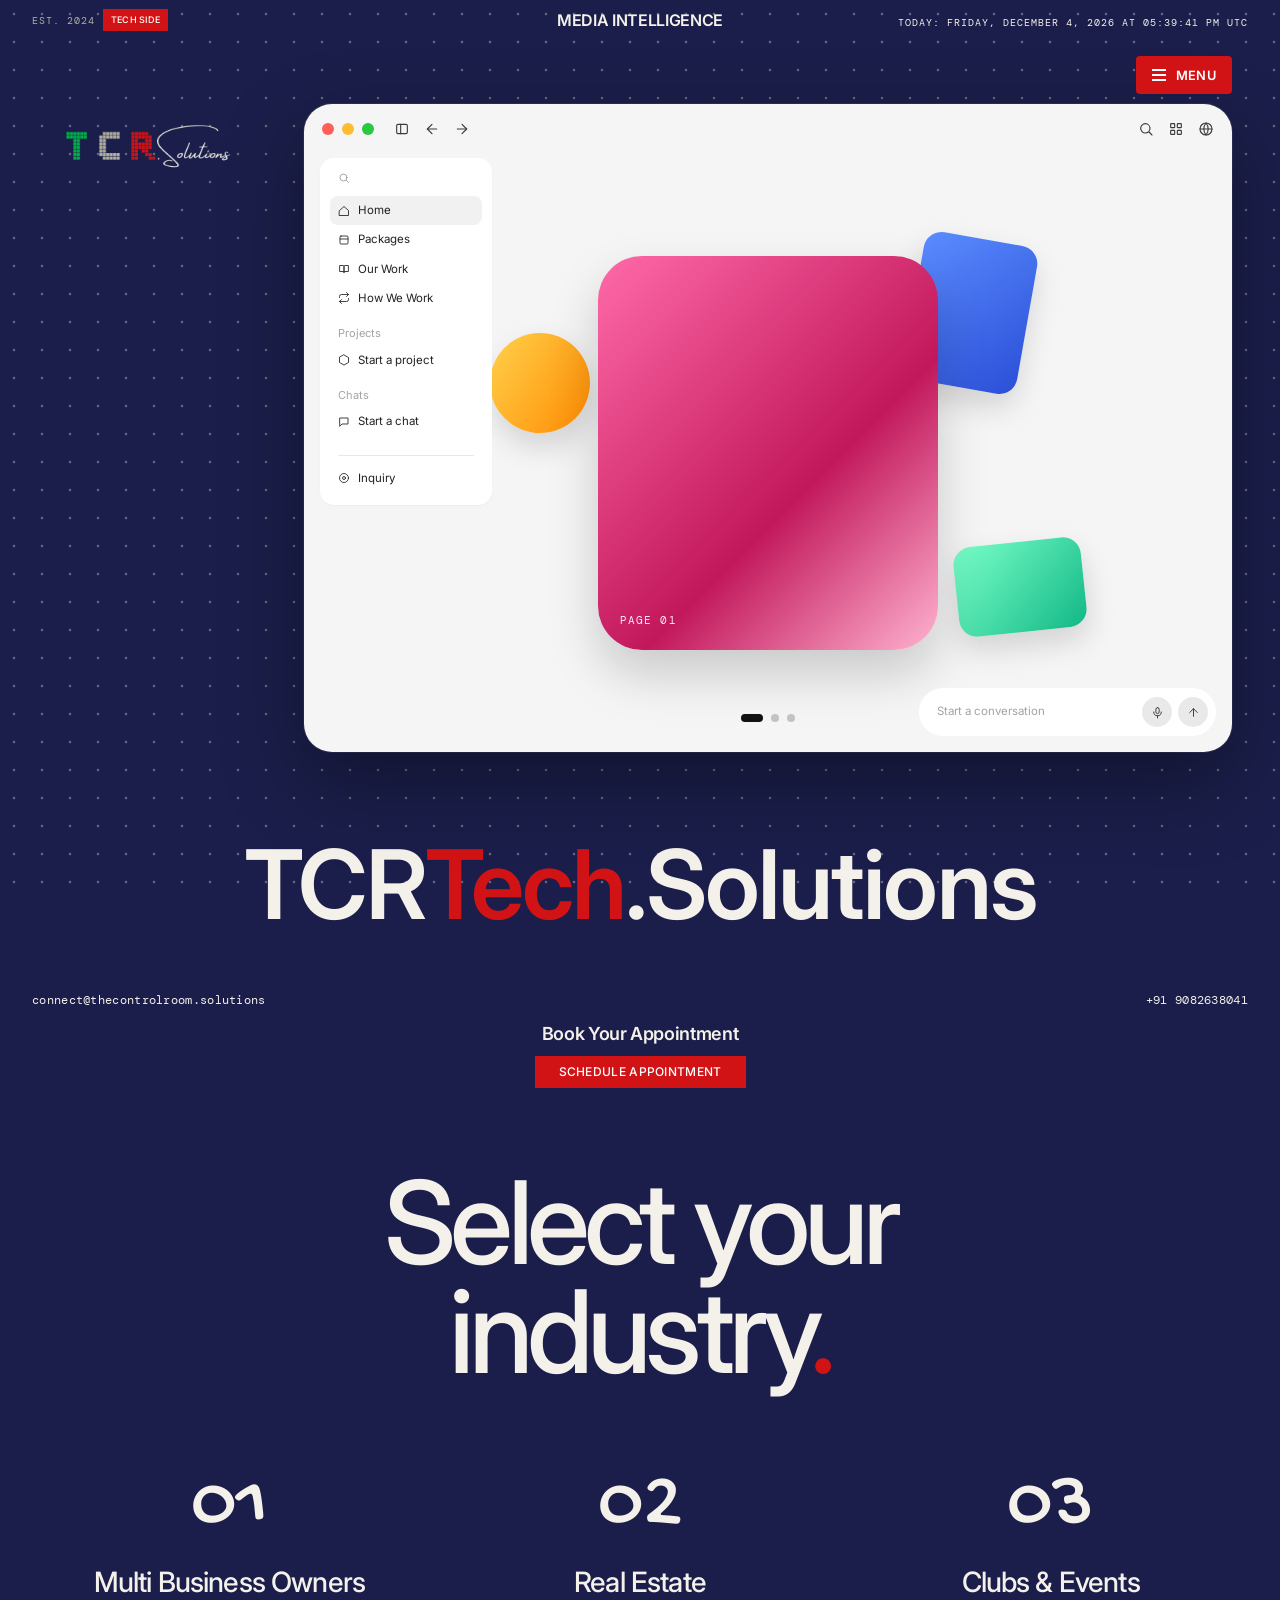
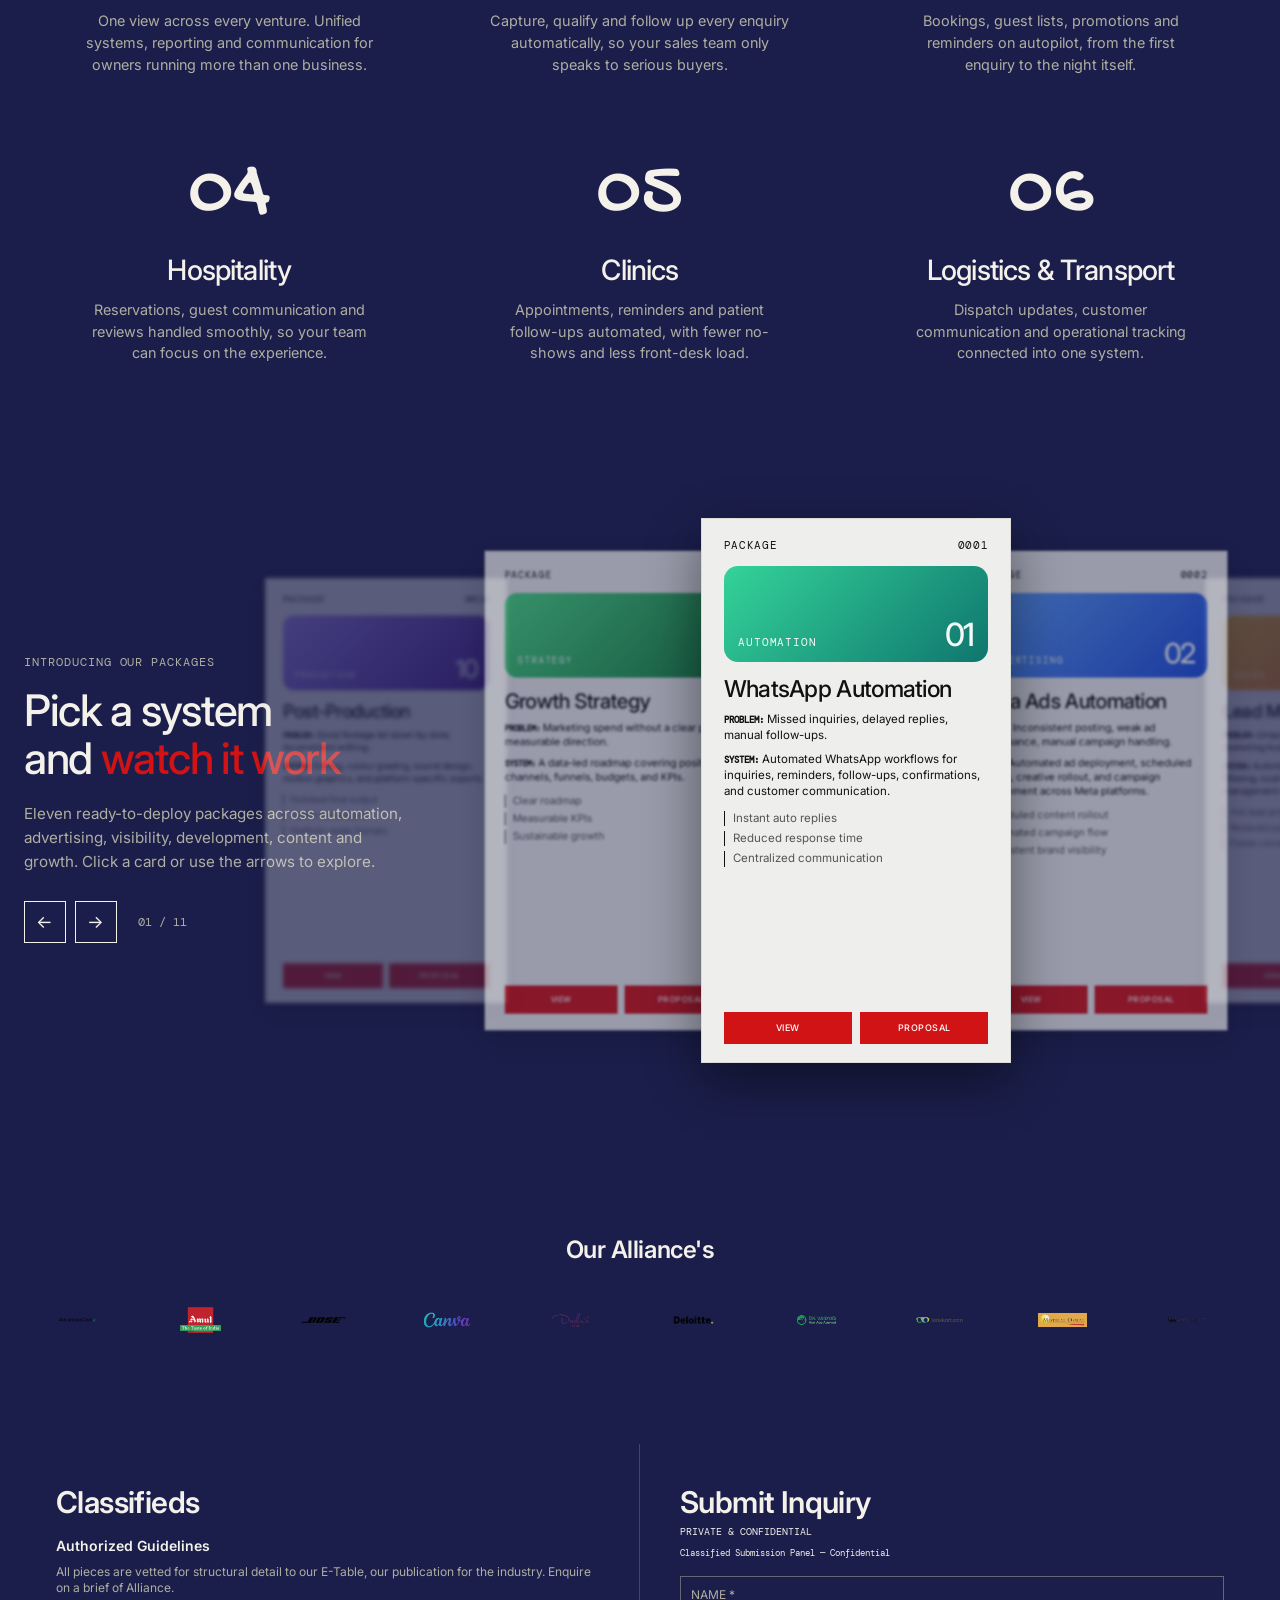
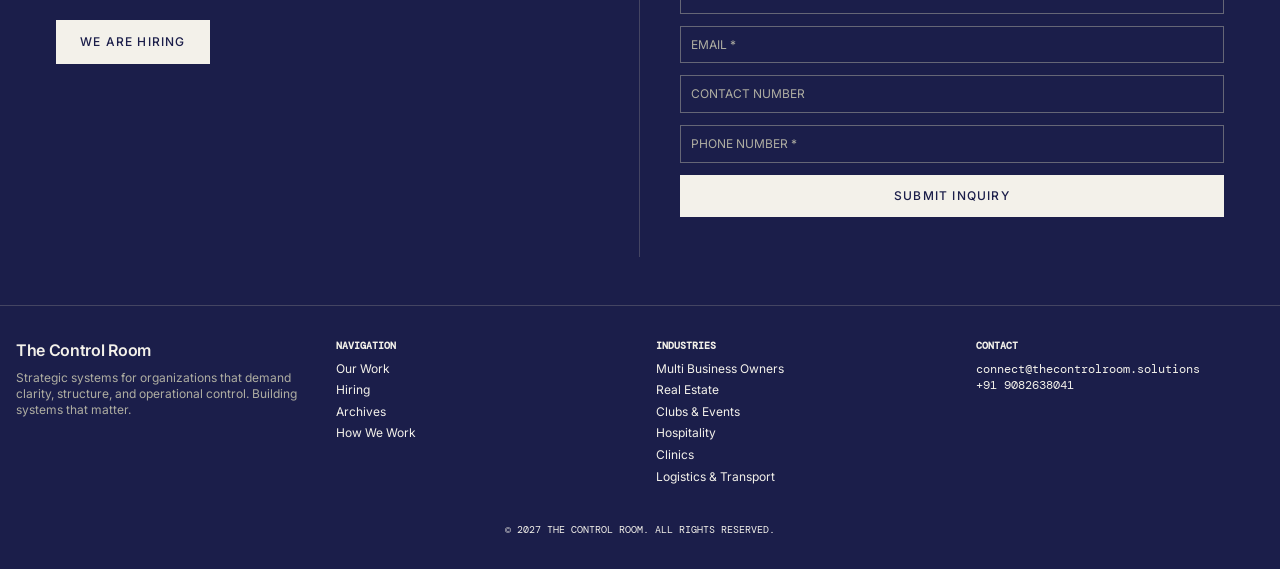
<file: index.html>
<!DOCTYPE html>
<html lang="en">
<head>
  <meta charset="UTF-8" />
  <meta name="viewport" content="width=device-width, initial-scale=1.0" />
  <title>TCRTech.Solutions</title>
  <meta name="description" content="Strategic systems for organizations that demand clarity, structure, and operational control." />

  <!-- Google Fonts -->
  <link href="https://fonts.googleapis.com/css2?family=Playfair+Display:ital,wght@0,400;0,500;0,600;0,700;0,800;0,900;1,400;1,500&family=Inter:wght@300;400;500;600&family=DM+Mono:wght@300;400;500&family=Gochi+Hand&display=swap" rel="stylesheet">

  <link rel="stylesheet" href="tailwind-compiled.css">

  <style>
    /* ============ THEME: navy / gray dots / red ============ */
    :root {
      --navy: #1b1e4a;
      --dot: #afaea2;
      --red: #d21316;
      --cream: #f3f1ea;

      --background: 236, 47%, 20%;
      --foreground: 47, 27%, 94%;
      --muted-foreground: 55, 8%, 66%;
      --primary: 47, 27%, 94%;
      --primary-foreground: 236, 47%, 20%;
      --radius: 0px;
    }

    * { transition: background-color 0.2s ease, border-color 0.2s ease, color 0.2s ease; }
    html { scroll-behavior: smooth; -webkit-text-size-adjust: 100%; }
    body {
      background-color: var(--navy);
      color: var(--cream);
      font-family: 'Inter', sans-serif;
      margin: 0;
      min-height: 100vh;
      overflow-x: hidden;
    }
    h1, h2, h3, h4, h5, h6 { font-family: 'Playfair Display', serif; }
    .font-display-sans { font-family: 'Inter', sans-serif; font-weight: 600; letter-spacing: -0.02em; }
    .font-mono-custom { font-family: 'DM Mono', monospace; }
    .border-foreground\/20 { border-color: rgba(175,174,162,0.28); }
    .bg-background { background-color: var(--navy); }
    .text-foreground { color: var(--cream); }
    .text-muted-foreground { color: var(--dot); }

    /* Interactive dot canvas sits behind everything */
    #dot-canvas { position: fixed; inset: 0; width: 100%; height: 100%; z-index: 0; pointer-events: none; display: block; }
    .page { position: relative; z-index: 1; min-height: 100vh; }

    .btn-editorial {
      background-color: var(--cream);
      color: var(--navy);
      padding: 0.75rem 1.5rem;
      font-size: 0.75rem;
      text-transform: uppercase;
      letter-spacing: 0.1em;
      font-weight: 500;
      border: none;
      transition: opacity 0.2s;
      cursor: pointer;
      -webkit-tap-highlight-color: transparent;
      touch-action: manipulation;
    }
    .btn-editorial:hover { opacity: 0.85; }
    .clickable-contact { cursor: pointer; transition: opacity 0.2s; display: inline-block; color: var(--cream); text-decoration: none; }
    .clickable-contact:hover { opacity: 0.7; text-decoration: underline; }
    a { color: inherit; }

    /* ---------- Modal ---------- */
    .modal-overlay {
      position: fixed; top: 0; left: 0; right: 0; bottom: 0;
      background-color: rgba(8,9,30,0.85);
      display: flex; align-items: center; justify-content: center;
      z-index: 1000; opacity: 0; visibility: hidden; transition: all 0.3s ease;
      padding: 1rem;
      box-sizing: border-box;
    }
    .modal-overlay.active { opacity: 1; visibility: visible; }
    .modal-content {
      background-color: var(--navy);
      color: var(--cream);
      max-width: 700px; width: 100%; max-height: 85vh; overflow-y: auto;
      border: 1px solid var(--dot);
      padding: 2rem; position: relative;
      transform: scale(0.9); transition: transform 0.3s ease;
      box-sizing: border-box;
    }
    .modal-overlay.active .modal-content { transform: scale(1); }
    .modal-close {
      position: absolute; top: 1rem; right: 1rem; z-index: 2;
      background: var(--navy); color: var(--cream); border: 1px solid var(--dot);
      width: 2rem; height: 2rem; cursor: pointer; font-size: 1.2rem;
      line-height: 1; display: flex; align-items: center; justify-content: center;
    }
    .case-study-img {
      width: 100%; height: auto; object-fit: cover; border-radius: 2px;
      margin-bottom: 1rem; border: 1px solid rgba(175,174,162,0.3);
    }
    .modal-banner {
      width: 100%; height: 180px; border-radius: 2px; margin-bottom: 1rem;
      display: flex; align-items: flex-end; padding: 1rem;
      color: #fff; font-family: 'DM Mono', monospace; font-size: 0.8rem;
      letter-spacing: 0.08em; text-transform: uppercase;
      box-sizing: border-box;
    }

    /* ---------- HERO: logo + mac window ---------- */
    .hero {
      position: relative;
      width: 100%;
      padding: 64px clamp(16px, 4vw, 48px) 36px;
      display: flex; align-items: flex-start; gap: clamp(16px, 3vw, 40px);
      box-sizing: border-box;
    }
    .hero-logo {
      flex: 0 0 clamp(130px, 17vw, 250px);
      width: clamp(130px, 17vw, 250px);
      margin-top: 0;
      background: transparent;
      border-radius: 14px;
      padding: clamp(8px, 1vw, 14px);
      display: flex; align-items: flex-start; justify-content: center;
      box-sizing: border-box;
    }
    .hero-logo img { width: 100%; height: auto; display: block; }
    .hero-logo-fallback {
      display: none; width: 100%; min-height: 70px;
      align-items: center; justify-content: center;
      background: var(--red); color: #fff; border-radius: 10px;
      font-family: 'DM Mono', monospace; font-weight: 500;
      font-size: clamp(1.4rem, 3vw, 2.4rem); letter-spacing: 0.05em;
    }
    .menu-toggle {
      position: absolute; top: 16px; right: clamp(16px, 4vw, 48px); z-index: 6;
      background: var(--red); color: #fff; border: none; cursor: pointer;
      padding: 0.6rem 1rem; border-radius: 4px;
      font-family: 'Inter', sans-serif; font-weight: 600;
      font-size: 0.8rem; letter-spacing: 0.02em; text-transform: uppercase;
      display: flex; align-items: center; gap: 0.6rem;
      -webkit-tap-highlight-color: transparent;
      touch-action: manipulation;
    }
    .menu-toggle:hover { opacity: 0.85; }
    .menu-toggle .bars { display: inline-flex; flex-direction: column; gap: 3px; }
    .menu-toggle .bars i { display: block; width: 14px; height: 2px; background: #fff; }

    /* Mac window */
    .mac-window {
      flex: 1; min-width: 0;
      height: clamp(430px, 72vh, 660px);
      background: #f5f5f5;
      border-radius: 28px;
      box-shadow: 0 30px 80px rgba(0,0,0,0.35), 0 0 0 1px rgba(255,255,255,0.08);
      display: flex; flex-direction: column;
      overflow: hidden; position: relative;
      color: #111;
    }
    .mac-window * { transition: none; }
    .mac-titlebar {
      height: 50px; flex: 0 0 50px; padding: 0 18px;
      display: flex; align-items: center; justify-content: space-between;
      position: relative; z-index: 5;
    }
    .mac-left, .mac-right { display: flex; align-items: center; gap: 14px; color: #3a3a3a; }
    .mac-dots { display: flex; gap: 8px; margin-right: 6px; }
    .mac-dots i { width: 12px; height: 12px; border-radius: 50%; display: block; }
    .mac-dots i:nth-child(1) { background: #ff5f57; }
    .mac-dots i:nth-child(2) { background: #febc2e; }
    .mac-dots i:nth-child(3) { background: #28c840; }
    .mac-window svg { width: 16px; height: 16px; stroke: currentColor; fill: none; stroke-width: 1.7; stroke-linecap: round; stroke-linejoin: round; }
    .mac-body { position: relative; flex: 1; min-height: 0; }

    .mac-sidebar {
      position: absolute; left: 16px; top: 4px; z-index: 5;
      width: 172px; background: #fff; border-radius: 14px;
      padding: 14px 10px 12px; font-size: 11.5px;
      box-shadow: 0 1px 2px rgba(0,0,0,0.04);
    }
    .mac-search { padding: 0 8px 12px; color: #9a9a9a; }
    .mac-sidebar a {
      display: flex; align-items: center; gap: 8px;
      padding: 6px 8px; border-radius: 8px;
      color: #222; text-decoration: none; font-weight: 400;
    }
    .mac-sidebar a svg { width: 12px; height: 12px; }
    .mac-sidebar a.active, .mac-sidebar a:hover { background: #f1f1f1; }
    .mac-sidebar .group { margin: 12px 8px 4px; color: #a3a3a3; font-size: 11px; }
    .mac-sidebar .divider { height: 1px; background: #e8e8e8; margin: 18px 8px 8px; }

    /* sliding colourful pages */
    .slides { position: absolute; inset: 0; overflow: hidden; }
    .track { display: flex; height: 100%; transition: transform 0.9s cubic-bezier(.65,.05,.25,1); }
    .slide { flex: 0 0 100%; position: relative; display: flex; align-items: center; justify-content: center; }
    .page-main {
      position: relative; width: min(42%, 340px); height: 66%;
      border-radius: 44px; display: flex; align-items: flex-end; padding: 22px;
      color: rgba(255,255,255,0.92);
      font-family: 'DM Mono', monospace; font-size: 11px; letter-spacing: 0.1em; text-transform: uppercase;
      box-shadow: 0 24px 50px rgba(0,0,0,0.18);
      animation: floaty 6s ease-in-out infinite;
    }
    .sheet { position: absolute; border-radius: 18px; box-shadow: 0 14px 30px rgba(0,0,0,0.14); }
    .sheet-a { width: clamp(70px, 9vw, 120px); height: clamp(90px, 12vw, 150px); right: 22%; top: 14%; transform: rotate(10deg); animation: floaty 5s ease-in-out infinite reverse; }
    .sheet-b { width: clamp(60px, 8vw, 100px); height: clamp(60px, 8vw, 100px); left: 20%; top: 30%; transform: rotate(-12deg); border-radius: 50%; animation: floaty 7s ease-in-out infinite; }
    .sheet-c { width: clamp(80px, 10vw, 130px); height: clamp(60px, 8vw, 90px); right: 16%; bottom: 20%; transform: rotate(-6deg); animation: floaty 6.5s ease-in-out infinite; }
    @keyframes floaty { 0%,100% { translate: 0 0; } 50% { translate: 0 -10px; } }

    .s1 .page-main { background: linear-gradient(135deg, #ff6aa8, #c2185b 60%, #ffb3d1); }
    .s1 .sheet-a { background: linear-gradient(135deg, #5b8cff, #2b4fd8); }
    .s1 .sheet-b { background: linear-gradient(135deg, #ffd24d, #ff8a00); }
    .s1 .sheet-c { background: linear-gradient(135deg, #7affc9, #12b886); }

    .s2 .page-main { background: linear-gradient(135deg, #3fa9ff, #1d4ed8 60%, #8be9ff); }
    .s2 .sheet-a { background: linear-gradient(135deg, #ff7a59, #d21316); }
    .s2 .sheet-b { background: linear-gradient(135deg, #e5a8ff, #9b30ff); }
    .s2 .sheet-c { background: linear-gradient(135deg, #ffe66d, #ffa800); }

    .s3 .page-main { background: linear-gradient(135deg, #ffb347, #ff5e3a 60%, #ffd86b); }
    .s3 .sheet-a { background: linear-gradient(135deg, #7affc9, #0ea5a5); }
    .s3 .sheet-b { background: linear-gradient(135deg, #ff6aa8, #b5179e); }
    .s3 .sheet-c { background: linear-gradient(135deg, #7aa7ff, #4338ca); }

    .slide-dots { position: absolute; bottom: 30px; left: 50%; transform: translateX(-50%); display: flex; gap: 8px; z-index: 4; }
    .slide-dots button {
      width: 8px; height: 8px; border-radius: 50%; border: none; padding: 0; cursor: pointer;
      background: rgba(0,0,0,0.2);
    }
    .slide-dots button.on { background: #111; width: 22px; border-radius: 8px; }

    .mac-input {
      position: absolute; right: 16px; bottom: 16px; z-index: 5;
      width: clamp(220px, 32%, 340px); height: 48px; background: #fff; border-radius: 24px;
      display: flex; align-items: center; justify-content: space-between;
      padding: 0 8px 0 18px; font-size: 11.5px; color: #a3a3a3;
      text-decoration: none;
      box-sizing: border-box;
    }
    .mac-input .btns { display: flex; gap: 6px; }
    .mac-input .btns span {
      width: 30px; height: 30px; border-radius: 50%; background: #e9e9e9; color: #333;
      display: flex; align-items: center; justify-content: center;
    }
    .mac-input .btns svg { width: 13px; height: 13px; }

    /* ---------- RIGHT SIDEBAR ---------- */
    .sidebar-backdrop {
      position: fixed; inset: 0; background: rgba(8,9,30,0.6);
      opacity: 0; visibility: hidden; transition: all 0.3s ease; z-index: 1100;
    }
    .sidebar-backdrop.active { opacity: 1; visibility: visible; }
    .sidebar {
      position: fixed; top: 0; right: 0; height: 100%;
      width: min(340px, 85vw);
      background: var(--navy);
      border-left: 1px solid var(--dot);
      transform: translateX(100%);
      transition: transform 0.35s ease;
      z-index: 1200;
      padding: 1.5rem 1.75rem;
      display: flex; flex-direction: column;
      box-sizing: border-box;
      overflow-y: auto;
    }
    .sidebar.active { transform: translateX(0); }
    .sidebar-head {
      display: flex; align-items: center; justify-content: space-between;
      padding-bottom: 1rem; border-bottom: 1px solid rgba(175,174,162,0.28);
      margin-bottom: 1.5rem;
    }
    .sidebar-close {
      background: transparent; border: 1px solid var(--dot);
      width: 2rem; height: 2rem; cursor: pointer; font-size: 1.2rem; line-height: 1;
      color: var(--cream);
      display: flex; align-items: center; justify-content: center;
    }
    .sidebar nav a {
      display: block; padding: 1rem 0;
      border-bottom: 1px solid rgba(175,174,162,0.2);
      font-family: 'DM Mono', monospace; font-size: 0.9rem;
      text-transform: uppercase; letter-spacing: 0.08em;
      color: var(--cream); text-decoration: none; font-weight: 500;
    }
    .sidebar nav a:hover { color: var(--red); padding-left: 0.5rem; transition: all 0.2s; }

    /* ---------- SELECT YOUR INDUSTRY ---------- */
    .ind-section {
      padding: 5rem 1.5rem 4.5rem;
      text-align: center;
      box-sizing: border-box;
    }
    .ind-heading {
      font-family: 'Inter', sans-serif; font-weight: 500;
      font-size: clamp(2.5rem, 9vw, 8rem); line-height: 0.95;
      letter-spacing: -0.05em; margin: 0 0 4.5rem; color: var(--cream);
    }
    .ind-heading span { color: var(--red); }
    .ind-grid {
      max-width: 1200px; margin: 0 auto;
      display: grid; grid-template-columns: repeat(3, 1fr); gap: 4rem 2rem;
    }
    .ind-item {
      display: flex; flex-direction: column; align-items: center;
      text-decoration: none; color: var(--cream); padding: 0.5rem 1rem;
      -webkit-tap-highlight-color: transparent;
    }
    .ind-num {
      font-family: 'Gochi Hand', cursive; font-size: clamp(3rem, 8vw, 5rem); line-height: 1;
      margin-bottom: 1.25rem; display: inline-block;
      transition: transform 0.25s ease, color 0.2s ease;
    }
    .ind-item:hover .ind-num { color: var(--red); transform: rotate(-5deg) scale(1.1); }
    .ind-name {
      font-family: 'Inter', sans-serif; font-weight: 500;
      font-size: clamp(1.25rem, 3.5vw, 1.75rem); line-height: 1.1; letter-spacing: -0.03em;
      margin: 0 0 0.8rem; max-width: 280px; text-wrap: balance;
    }
    .ind-desc { font-size: 0.9rem; line-height: 1.5; color: var(--dot); max-width: 300px; margin: 0; }
    .ind-item:hover .ind-name { color: var(--red); }

    /* ---------- PACKAGES: CARD CAROUSEL ---------- */
    .pack-section {
      margin: 0; padding: 4rem 1.5rem;
      overflow: hidden;
      box-sizing: border-box;
    }
    .pack-inner {
      max-width: 1280px; margin: 0 auto;
      display: grid; grid-template-columns: 1fr 2fr; gap: 2rem; align-items: center;
    }
    .pack-eyebrow {
      font-family: 'DM Mono', monospace; font-size: 0.75rem;
      letter-spacing: 0.08em; text-transform: uppercase;
      color: var(--dot); margin-bottom: 1rem;
    }
    .pack-title {
      font-family: 'Inter', sans-serif; font-weight: 500;
      font-size: clamp(1.75rem, 3.4vw, 2.8rem); line-height: 1.1;
      letter-spacing: -0.03em; margin: 0 0 1.25rem; color: var(--cream);
    }
    .pack-title span { color: var(--red); }
    .pack-desc { font-size: 0.95rem; line-height: 1.55; color: var(--dot); max-width: 380px; }
    .pack-controls { display: flex; align-items: center; gap: 0.6rem; margin-top: 1.75rem; }
    .pack-controls button {
      width: 2.6rem; height: 2.6rem; border: 1px solid var(--cream);
      background: transparent; color: var(--cream); cursor: pointer; font-size: 1.1rem;
      -webkit-tap-highlight-color: transparent;
      touch-action: manipulation;
    }
    .pack-controls button:hover { background: var(--cream); color: var(--navy); }
    .pack-count { font-family: 'DM Mono', monospace; font-size: 0.75rem; margin-left: 0.75rem; color: var(--dot); }

    .pack-stage { position: relative; height: 580px; }
    .pack-card {
      position: absolute; top: 10px; left: 50%;
      width: 310px; height: 545px; margin-left: -155px;
      background: #eeeeec; color: #111; border: 1px solid rgba(0,0,0,0.08);
      padding: 1.1rem 1.35rem; display: flex; flex-direction: column;
      cursor: pointer;
      transition: transform 0.55s cubic-bezier(.22,.7,.25,1), opacity 0.45s ease, filter 0.45s ease;
      will-change: transform;
      box-shadow: 0 10px 30px rgba(0,0,0,0.25);
      box-sizing: border-box;
    }
    .pack-card.is-active { cursor: default; box-shadow: 0 18px 50px rgba(0,0,0,0.45); }
    .pack-card-top {
      display: flex; justify-content: space-between; color: #111;
      font-family: 'DM Mono', monospace; font-size: 0.7rem; letter-spacing: 0.06em; text-transform: uppercase;
    }
    .pack-visual {
      height: 96px; margin: 0.8rem 0 0.9rem; border-radius: 14px;
      display: flex; align-items: flex-end; justify-content: space-between; padding: 0.7rem 0.9rem;
      color: rgba(255,255,255,0.95);
      font-family: 'DM Mono', monospace; font-size: 0.7rem; letter-spacing: 0.08em; text-transform: uppercase;
      box-sizing: border-box;
    }
    .pack-visual b { font-family: 'Inter', sans-serif; font-weight: 500; font-size: 2rem; letter-spacing: -0.04em; line-height: 1; }
    .pack-name { font-family: 'Inter', sans-serif; font-weight: 500; font-size: 1.45rem; letter-spacing: -0.03em; margin: 0 0 0.55rem; line-height: 1.1; color: #111; }
    .pack-text { font-size: 0.72rem; line-height: 1.4; margin: 0 0 0.5rem; color: #111; }
    .pack-text .lbl { font-family: 'DM Mono', monospace; font-size: 9px; text-transform: uppercase; font-weight: 600; }
    .pack-list { margin: 0.2rem 0 0; padding: 0; list-style: none; font-size: 0.72rem; line-height: 1.35; color: #555; flex: 1; }
    .pack-list li { border-left: 1px solid #111; padding-left: 0.55rem; margin-bottom: 0.3rem; }
    .pack-actions { display: flex; gap: 0.5rem; margin-top: 0.6rem; }
    .pack-actions button {
      flex: 1; font-size: 9px; font-weight: 500; text-transform: uppercase; letter-spacing: 0.05em;
      padding: 0.6rem 0.75rem; border: none; border-radius: 0; cursor: pointer;
      background: var(--red); color: #fff;
      -webkit-tap-highlight-color: transparent;
      touch-action: manipulation;
    }
    .pack-actions button:hover { opacity: 0.8; }

    /* ---------- ALLIANCE MARQUEE ---------- */
    .alliance-wrap {
      padding: 3rem 1rem;
      overflow: hidden;
      margin: 2rem 0;
      box-sizing: border-box;
    }
    .alliance-head {
      display: flex;
      align-items: center;
      justify-content: center;
      margin-bottom: 1.5rem;
    }
    .alliance-head h2 {
      font-family: 'Inter', sans-serif;
      font-weight: 600;
      letter-spacing: -0.02em;
      font-size: clamp(1.25rem, 3vw, 1.5rem);
      margin: 0;
      white-space: nowrap;
      text-align: center;
    }
    @keyframes marquee { 0% { transform: translateX(0); } 100% { transform: translateX(-50%); } }
    .animate-marquee { animation: marquee 30s linear infinite; }
    .animate-marquee:hover { animation-play-state: paused; }
    .alliance-logo-img {
      max-height: 56px; width: auto; margin: 0 0.75rem;
      background: transparent; padding: 8px 14px; border-radius: 8px;
      filter: grayscale(20%); opacity: 0.95; transition: all 0.2s ease;
    }
    .alliance-logo-img:hover { filter: grayscale(0%); opacity: 1; }

    /* ---------- Classifieds / Inquiry ---------- */
    .split {
      max-width: 1280px; margin: 3rem auto; padding: 0 1rem;
      display: grid; grid-template-columns: 1fr 1fr;
      box-sizing: border-box;
    }
    .split > div { padding: 2.5rem; box-sizing: border-box; }
    .split > div:first-child { border-right: 1px solid rgba(175,174,162,0.28); }
    .field {
      width: 100%; box-sizing: border-box; background: transparent; color: var(--cream);
      border: 1px solid rgba(175,174,162,0.5); padding: 0.55rem 0.6rem; font-size: 0.75rem;
      font-family: 'Inter', sans-serif; margin-bottom: 0.75rem; outline: none;
      -webkit-appearance: none;
      appearance: none;
      border-radius: 0;
    }
    .field::placeholder { color: var(--dot); }
    .field:focus { border-color: var(--red); }

    /* ---------- Footer ---------- */
    .foot-grid { max-width: 1280px; margin: 0 auto; display: grid; grid-template-columns: repeat(4, 1fr); gap: 2rem; }
    .foot-grid ul { list-style: none; padding: 0; margin: 0.5rem 0 0; }
    .foot-grid li { margin-bottom: 0.35rem; }
    .foot-grid a { text-decoration: none; }

    /* =========================================================
       RESPONSIVE — TABLET & MOBILE
       ========================================================= */

    /* --- Large tablets / small laptops (≤1024px) --- */
    @media (max-width: 1024px) {
      .hero { padding: 56px clamp(14px, 3vw, 32px) 32px; gap: 20px; }
      .hero-logo { flex: 0 0 clamp(110px, 16vw, 180px); width: clamp(110px, 16vw, 180px); }
      .pack-inner { gap: 1.5rem; }
      .pack-stage { height: 540px; }
      .pack-card { width: 290px; height: 510px; margin-left: -145px; }
    }

    /* --- Tablets (≤900px) --- */
    @media (max-width: 900px) {
      .ind-grid { grid-template-columns: repeat(2, 1fr); gap: 3rem 1.5rem; }
      .foot-grid { grid-template-columns: repeat(2, 1fr); gap: 1.75rem; }
      .ind-heading { margin-bottom: 3.5rem; }
      .pack-inner { grid-template-columns: 1fr 1.6fr; }
      .pack-stage { height: 500px; }
      .pack-card { width: 270px; height: 480px; margin-left: -135px; }
      .split > div { padding: 2rem; }
    }

    /* --- Small tablets / large phones (≤768px) --- */
    @media (max-width: 768px) {
      .hero {
        flex-direction: column;
        align-items: stretch;
        padding: 56px 16px 28px;
        gap: 20px;
      }
      .hero-logo {
        flex: 0 0 auto;
        width: 140px;
        align-self: flex-start;
        margin-top: 0;
        padding: 8px;
      }
      .mac-window { height: 420px; border-radius: 22px; }
      .mac-sidebar { display: none; }
      .page-main { width: 52%; height: 60%; border-radius: 32px; }
      .sheet-a { right: 14%; top: 10%; }
      .sheet-b { left: 12%; top: 26%; }
      .sheet-c { right: 10%; bottom: 16%; }
      .mac-input { width: 62%; height: 42px; font-size: 10.5px; padding: 0 6px 0 14px; }
      .mac-input .btns span { width: 26px; height: 26px; }
      .slide-dots { bottom: 62px; }

      .pack-inner { grid-template-columns: 1fr; gap: 2rem; }
      .pack-section { padding: 3rem 1rem; }
      .pack-stage { height: 520px; }
      .pack-card { width: 280px; height: 500px; margin-left: -140px; }
      .pack-controls { margin-top: 1.25rem; }

      .ind-section { padding: 3.5rem 1rem 3rem; }
      .ind-heading { margin-bottom: 3rem; }

      .split { grid-template-columns: 1fr; margin: 2rem auto; }
      .split > div { padding: 1.75rem 1.25rem; }
      .split > div:first-child {
        border-right: none;
        border-bottom: 1px solid rgba(175,174,162,0.28);
      }

      .alliance-wrap { padding: 2.25rem 0.75rem; margin: 1.5rem 0; }
      .alliance-logo-img { max-height: 46px; padding: 6px 10px; margin: 0 0.5rem; }

      footer { padding: 2rem 1rem 1.5rem !important; }
      .foot-grid { grid-template-columns: 1fr 1fr; gap: 1.5rem; }
    }

    /* --- Phones (≤640px) --- */
    @media (max-width: 640px) {
      .menu-toggle {
        top: 12px; right: 12px;
        padding: 0.5rem 0.75rem;
        font-size: 0.7rem;
        gap: 0.4rem;
      }
      .menu-toggle .bars i { width: 12px; }

      .hero { padding: 52px 12px 24px; gap: 16px; }
      .hero-logo { width: 120px; }

      .mac-window { height: 380px; border-radius: 18px; }
      .mac-titlebar { height: 42px; flex: 0 0 42px; padding: 0 14px; }
      .mac-dots i { width: 10px; height: 10px; }
      .mac-left svg, .mac-right svg { width: 14px; height: 14px; }
      .page-main { width: 62%; height: 55%; border-radius: 26px; font-size: 10px; padding: 16px; }
      .mac-input { width: 74%; height: 38px; font-size: 10px; padding: 0 5px 0 12px; bottom: 12px; right: 12px; }
      .mac-input .btns span { width: 24px; height: 24px; }
      .mac-input .btns svg { width: 11px; height: 11px; }
      .slide-dots { bottom: 56px; }

      .ind-section { padding: 3rem 1rem 2.5rem; }
      .ind-grid { grid-template-columns: 1fr; gap: 2.5rem; }
      .ind-heading { margin-bottom: 2.5rem; }
      .ind-num { margin-bottom: 0.75rem; }

      .pack-section { padding: 2.5rem 0.75rem; }
      .pack-stage { height: 490px; }
      .pack-card { width: 260px; height: 470px; margin-left: -130px; padding: 1rem 1.1rem; }
      .pack-visual { height: 82px; }
      .pack-visual b { font-size: 1.6rem; }
      .pack-name { font-size: 1.25rem; }
      .pack-controls button { width: 2.3rem; height: 2.3rem; }

      .split > div { padding: 1.5rem 1rem; }
      .field { padding: 0.7rem 0.6rem; font-size: 0.8rem; }

      .alliance-logo-img { max-height: 40px; padding: 5px 8px; margin: 0 0.4rem; }

      footer { padding: 1.75rem 1rem 1.25rem !important; }
      .foot-grid { grid-template-columns: 1fr; gap: 1.5rem; }
    }

    /* --- Small phones (≤400px) --- */
    @media (max-width: 400px) {
      .hero { padding: 48px 10px 20px; }
      .hero-logo { width: 100px; }

      .mac-window { height: 340px; }
      .page-main { width: 68%; height: 52%; font-size: 9px; padding: 14px; border-radius: 22px; }
      .mac-input { width: 80%; height: 34px; font-size: 9px; }
      .mac-input .btns span { width: 22px; height: 22px; }

      .ind-section { padding: 2.5rem 0.75rem 2rem; }
      .ind-heading { margin-bottom: 2rem; }

      .pack-stage { height: 460px; }
      .pack-card { width: 240px; height: 440px; margin-left: -120px; }
      .pack-visual { height: 76px; }

      .btn-editorial { padding: 0.65rem 1.1rem; font-size: 0.7rem; }
    }

    /* --- Ensure tap targets remain comfortable on touch --- */
    @media (hover: none) and (pointer: coarse) {
      .ind-item:hover .ind-num,
      .ind-item:hover .ind-name { color: inherit; transform: none; }
      .pack-controls button:hover { background: transparent; color: var(--cream); }
      .btn-editorial:hover { opacity: 1; }
      .animate-marquee:hover { animation-play-state: running; }
    }

    /* --- Landscape phones: prevent the mac window being too tall --- */
    @media (max-height: 520px) and (orientation: landscape) {
      .mac-window { height: 320px; }
      .pack-stage { height: 420px; }
      .pack-card { height: 400px; }
    }
  </style>
</head>
<body class="bg-background text-foreground">

  <!-- Interactive dot background -->
  <canvas id="dot-canvas"></canvas>

  <div class="page">

    <!-- Modal -->
    <div id="modal-overlay" class="modal-overlay">
      <div class="modal-content">
        <button class="modal-close" id="modal-close">×</button>
        <div id="modal-body"></div>
      </div>
    </div>

    <!-- Right Sidebar (toggle) -->
    <div class="sidebar-backdrop" id="sidebar-backdrop"></div>
    <aside class="sidebar" id="sidebar" aria-hidden="true">
      <div class="sidebar-head">
        <span class="font-mono-custom text-[10px] tracking-widest uppercase text-muted-foreground">Index</span>
        <button class="sidebar-close" id="sidebar-close" aria-label="Close menu">×</button>
      </div>
      <nav>
        <a href="#our-work-section">Packages</a>
        <a href="archives.html">Our Work</a>
        <a href="how-we-work.html">How We Work</a>
      </nav>
    </aside>

    <!-- Header -->
    <div class="w-full">
      <div class="py-2 px-4 md:px-8">
        <div class="max-w-7xl mx-auto flex items-center justify-between">

          <!-- Left -->
          <div class="w-1/3 text-left flex items-center gap-2">
            <span class="font-mono-custom text-[10px] tracking-widest uppercase text-muted-foreground">
              EST. 2024
            </span>
            <a href="https://thecontrolroom.solutions/" target="_blank" class="text-[9px] py-1 px-2 font-medium uppercase tracking-wide transition-opacity hover:opacity-80 whitespace-nowrap" style="background-color: #d21316; color: white; text-decoration:none;">Tech Side</a>
          </div>

          <!-- Center -->
          <div class="w-1/3 text-center">
            <span class="font-display-sans text-sm md:text-base tracking-wide uppercase text-foreground">
              Media Intelligence
            </span>
          </div>

          <!-- Right -->
          <div class="w-1/3 text-right">
            <span id="live-clock" class="font-mono-custom text-[10px] tracking-widest uppercase text-foreground whitespace-nowrap">
              TODAY: THURSDAY, OCTOBER 8, 2026 AT 04:57:01 PM GMT+5:30
            </span>
          </div>

        </div>
      </div>
    </div>

    <!-- HERO -->
    <section class="hero">
      <button class="menu-toggle" id="menu-toggle" aria-label="Open menu">
        <span class="bars"><i></i><i></i><i></i></span> Menu
      </button>

      <div class="hero-logo">
        <img src="assets/tcr-logo.png" alt="The Control Room logo"
             onerror="this.style.display='none'; this.nextElementSibling.style.display='flex';">
        <div class="hero-logo-fallback">TCR</div>
      </div>

      <div class="mac-window">
        <div class="mac-titlebar">
          <div class="mac-left">
            <div class="mac-dots"><i></i><i></i><i></i></div>
            <svg viewBox="0 0 24 24"><rect x="4" y="5" width="16" height="14" rx="2"/><line x1="10" y1="5" x2="10" y2="19"/></svg>
            <svg viewBox="0 0 24 24"><line x1="19" y1="12" x2="5" y2="12"/><polyline points="12 19 5 12 12 5"/></svg>
            <svg viewBox="0 0 24 24"><line x1="5" y1="12" x2="19" y2="12"/><polyline points="12 5 19 12 12 19"/></svg>
          </div>
          <div class="mac-right">
            <svg viewBox="0 0 24 24"><circle cx="11" cy="11" r="7"/><line x1="21" y1="21" x2="16.5" y2="16.5"/></svg>
            <svg viewBox="0 0 24 24"><rect x="4" y="4" width="6" height="6" rx="1"/><rect x="14" y="4" width="6" height="6" rx="1"/><rect x="4" y="14" width="6" height="6" rx="1"/><rect x="14" y="14" width="6" height="6" rx="1"/></svg>
            <svg viewBox="0 0 24 24"><circle cx="12" cy="12" r="9"/><line x1="3" y1="12" x2="21" y2="12"/><path d="M12 3a14 14 0 0 1 0 18a14 14 0 0 1 0-18"/></svg>
          </div>
        </div>

        <div class="mac-body">
          <div class="slides">
            <div class="track" id="slide-track">
              <div class="slide s1"><div class="sheet sheet-a"></div><div class="sheet sheet-b"></div><div class="sheet sheet-c"></div><div class="page-main">Page 01</div></div>
              <div class="slide s2"><div class="sheet sheet-a"></div><div class="sheet sheet-b"></div><div class="sheet sheet-c"></div><div class="page-main">Page 02</div></div>
              <div class="slide s3"><div class="sheet sheet-a"></div><div class="sheet sheet-b"></div><div class="sheet sheet-c"></div><div class="page-main">Page 03</div></div>
            </div>
          </div>
          <div class="slide-dots" id="slide-dots"><button class="on"></button><button></button><button></button></div>

          <div class="mac-sidebar">
            <div class="mac-search"><svg viewBox="0 0 24 24" style="width:12px;height:12px"><circle cx="11" cy="11" r="7"/><line x1="21" y1="21" x2="16.5" y2="16.5"/></svg></div>
            <a href="#" class="active"><svg viewBox="0 0 24 24"><path d="M3 11l9-8 9 8v10H3z"/></svg>Home</a>
            <a href="#our-work-section"><svg viewBox="0 0 24 24"><rect x="4" y="4" width="16" height="16" rx="2"/><line x1="4" y1="10" x2="20" y2="10"/></svg>Packages</a>
            <a href="archives.html"><svg viewBox="0 0 24 24"><path d="M4 5h6a2 2 0 0 1 2 2v12a2 2 0 0 0-2-2H4z"/><path d="M20 5h-6a2 2 0 0 0-2 2v12a2 2 0 0 1 2-2h6z"/></svg>Our Work</a>
            <a href="how-we-work.html"><svg viewBox="0 0 24 24"><polyline points="17 1 21 5 17 9"/><path d="M3 11V9a4 4 0 0 1 4-4h14"/><polyline points="7 23 3 19 7 15"/><path d="M21 13v2a4 4 0 0 1-4 4H3"/></svg>How We Work</a>
            <div class="group">Projects</div>
            <a href="https://docs.google.com/forms/d/e/1FAIpQLSdyLGomKaYpmfrt3pY4Cb0TrYrc80M3BqVGPmBfI1Qh-VkifA/viewform?usp=dialog" target="_blank"><svg viewBox="0 0 24 24"><path d="M12 2l9 5v10l-9 5-9-5V7z"/></svg>Start a project</a>
            <div class="group">Chats</div>
            <a href="mailto:connect@thecontrolroom.solutions"><svg viewBox="0 0 24 24"><path d="M4 4h16v12H8l-4 4z"/></svg>Start a chat</a>
            <div class="divider"></div>
            <a href="#submit-inquiry"><svg viewBox="0 0 24 24"><circle cx="12" cy="12" r="3"/><circle cx="12" cy="12" r="9"/></svg>Inquiry</a>
          </div>

          <a class="mac-input" href="https://docs.google.com/forms/d/e/1FAIpQLSdyLGomKaYpmfrt3pY4Cb0TrYrc80M3BqVGPmBfI1Qh-VkifA/viewform?usp=dialog" target="_blank">
            <span>Start a conversation</span>
            <span class="btns">
              <span><svg viewBox="0 0 24 24"><rect x="9" y="3" width="6" height="11" rx="3"/><path d="M5 11a7 7 0 0 0 14 0"/><line x1="12" y1="18" x2="12" y2="22"/></svg></span>
              <span><svg viewBox="0 0 24 24"><line x1="12" y1="19" x2="12" y2="5"/><polyline points="5 12 12 5 19 12"/></svg></span>
            </span>
          </a>
        </div>
      </div>
    </section>

    <!-- Title under the hero -->
    <div class="text-center py-8 md:py-12">
      <h1 class="font-display-sans text-5xl md:text-7xl lg:text-8xl font-bold tracking-tight">
        TCR<span style="color: #d21316;">Tech</span>.Solutions
      </h1>
    </div>

    <!-- Contact strip -->
    <div class="py-3 px-4 md:px-8">
      <div class="max-w-7xl mx-auto flex flex-col md:flex-row items-center justify-between gap-2 text-xs font-mono-custom tracking-wide">
        <span>connect@thecontrolroom.solutions</span>
        <span>+91 9082638041</span>
      </div>
    </div>

    <!-- Book Appointment -->
    <div class="py-6 px-4 md:px-8">
      <div class="max-w-7xl mx-auto flex flex-col items-center justify-center text-center">
        <h3 class="font-display-sans text-lg font-bold mb-2">Book Your Appointment</h3>
        <a href="https://docs.google.com/forms/d/e/1FAIpQLSdyLGomKaYpmfrt3pY4Cb0TrYrc80M3BqVGPmBfI1Qh-VkifA/viewform?usp=dialog" target="_blank" class="inline-block text-xs py-2 px-6 font-medium uppercase tracking-wide transition-opacity hover:opacity-80" style="background-color: #d21316; color: white; text-decoration:none;">
          Schedule Appointment
        </a>
      </div>
    </div>

    <!-- SELECT YOUR INDUSTRY -->
    <section class="ind-section" id="industries">
      <h2 class="ind-heading">Select your<br>industry<span>.</span></h2>
      <div class="ind-grid">

        <a class="ind-item" href="Multi-Business-Owners.html">
          <span class="ind-num">01</span>
          <h3 class="ind-name">Multi Business Owners</h3>
          <p class="ind-desc">One view across every venture. Unified systems, reporting and communication for owners running more than one business.</p>
        </a>

        <a class="ind-item" href="realestate.html">
          <span class="ind-num">02</span>
          <h3 class="ind-name">Real Estate</h3>
          <p class="ind-desc">Capture, qualify and follow up every enquiry automatically, so your sales team only speaks to serious buyers.</p>
        </a>

        <a class="ind-item" href="eventsclubs.html">
          <span class="ind-num">03</span>
          <h3 class="ind-name">Clubs &amp; Events</h3>
          <p class="ind-desc">Bookings, guest lists, promotions and reminders on autopilot, from the first enquiry to the night itself.</p>
        </a>

        <a class="ind-item" href="hospitality.html">
          <span class="ind-num">04</span>
          <h3 class="ind-name">Hospitality</h3>
          <p class="ind-desc">Reservations, guest communication and reviews handled smoothly, so your team can focus on the experience.</p>
        </a>

        <a class="ind-item" href="clinics.html">
          <span class="ind-num">05</span>
          <h3 class="ind-name">Clinics</h3>
          <p class="ind-desc">Appointments, reminders and patient follow-ups automated, with fewer no-shows and less front-desk load.</p>
        </a>

        <a class="ind-item" href="#" data-industry="logistics">
          <span class="ind-num">06</span>
          <h3 class="ind-name">Logistics &amp; Transport</h3>
          <p class="ind-desc">Dispatch updates, customer communication and operational tracking connected into one system.</p>
        </a>

      </div>
    </section>

    <!-- PACKAGES: card carousel -->
    <section class="pack-section" id="our-work-section">
      <div class="pack-inner">
        <div>
          <div class="pack-eyebrow">Introducing our packages</div>
          <h2 class="pack-title">Pick a system<br>and <span>watch it work</span></h2>
          <p class="pack-desc">Eleven ready-to-deploy packages across automation, advertising, visibility, development, content and growth. Click a card or use the arrows to explore.</p>
          <div class="pack-controls">
            <button id="pack-prev" aria-label="Previous">←</button>
            <button id="pack-next" aria-label="Next">→</button>
            <span class="pack-count" id="pack-count">01 / 11</span>
          </div>
        </div>
        <div class="pack-stage" id="pack-stage"></div>
      </div>
    </section>

    <!-- Alliance Marquee -->
    <section class="alliance-wrap">
      <div style="max-width:80rem;margin:0 auto;">
        <div class="alliance-head">
          <h2>Our Alliance's</h2>
        </div>
        <div style="overflow:hidden;">
          <div class="flex w-max animate-marquee items-center" id="alliance-logo-container"></div>
        </div>
      </div>
    </section>

    <!-- Classifieds + Submit Inquiry -->
    <div class="split" id="submit-inquiry">
      <div>
        <h2 class="font-display-sans text-3xl font-bold mb-4">Classifieds</h2>
        <p class="text-sm font-semibold">Authorized Guidelines</p>
        <p class="text-xs text-muted-foreground mt-2">All pieces are vetted for structural detail to our E-Table, our publication for the industry. Enquire on a brief of Alliance.</p>
        <a href="hiring.html" id="hiringLink"><button class="btn-editorial mt-6 text-sm">We Are Hiring</button></a>
      </div>
      <div>
        <h2 class="font-display-sans text-3xl font-bold">Submit Inquiry</h2>
        <p class="font-mono-custom text-[10px] uppercase mt-1">Private &amp; Confidential</p>
        <p class="font-mono-custom text-[9px] mt-2" style="margin-bottom:1rem;">Classified Submission Panel — Confidential</p>
        <input type="text" id="inquiryName" placeholder="NAME *" class="field">
        <input type="email" id="inquiryEmail" placeholder="EMAIL *" class="field">
        <input type="text" id="inquiryContact" placeholder="CONTACT NUMBER" class="field">
        <input type="tel" id="inquiryPhone" placeholder="PHONE NUMBER *" class="field">
        <button id="submitInquiryBtn" class="btn-editorial" style="width:100%;">Submit Inquiry</button>
      </div>
    </div>

    <!-- Footer -->
    <footer class="border-t border-foreground/20 py-8 px-4 mt-12">
      <div class="foot-grid">
        <div>
          <h3 class="font-display-sans font-bold">The Control Room</h3>
          <p class="text-xs text-muted-foreground mt-2">Strategic systems for organizations that demand clarity, structure, and operational control. Building systems that matter.</p>
        </div>
        <div>
          <h4 class="font-mono-custom text-[10px] uppercase font-semibold">Navigation</h4>
          <ul class="text-xs">
            <li><a href="#our-work-section" class="hover:underline">Our Work</a></li>
            <li><a href="hiring.html" class="hover:underline">Hiring</a></li>
            <li><a href="archives.html" class="hover:underline">Archives</a></li>
            <li><a href="how-we-work.html" class="hover:underline">How We Work</a></li>
          </ul>
        </div>
        <div>
          <h4 class="font-mono-custom text-[10px] uppercase font-semibold">Industries</h4>
          <ul class="text-xs">
            <li><a href="multi-business-owners.html" class="hover:underline">Multi Business Owners</a></li>
            <li><a href="realestate.html" class="hover:underline">Real Estate</a></li>
            <li><a href="eventsclubs.html" class="hover:underline">Clubs &amp; Events</a></li>
            <li><a href="hospitality.html" class="hover:underline">Hospitality</a></li>
            <li><a href="clinics.html" class="hover:underline">Clinics</a></li>
            <li><a href="#" class="hover:underline">Logistics &amp; Transport</a></li>
          </ul>
        </div>
        <div>
          <h4 class="font-mono-custom text-[10px] uppercase font-semibold">Contact</h4>
          <div class="text-xs mt-2">
            <a href="mailto:connect@thecontrolroom.solutions" class="clickable-contact font-mono-custom block hover:opacity-70">connect@thecontrolroom.solutions</a>
            <a href="tel:+919082638041" class="clickable-contact font-mono-custom block hover:opacity-70">+91 9082638041</a>
          </div>
        </div>
      </div>
      <div class="text-center text-[10px] font-mono-custom mt-8">© 2027 THE CONTROL ROOM. ALL RIGHTS RESERVED.</div>
    </footer>

  </div>

  <script>
    const PROPOSAL_URL = 'https://docs.google.com/forms/d/e/1FAIpQLSdyLGomKaYpmfrt3pY4Cb0TrYrc80M3BqVGPmBfI1Qh-VkifA/viewform?usp=dialog';

    // ---------- INTERACTIVE DOT BACKGROUND ----------
    (function () {
      const canvas = document.getElementById('dot-canvas');
      const ctx = canvas.getContext('2d');
      const GAP = 28, BASE_R = 1.3, INFLUENCE = 150;
      const GRAY = [175, 174, 162], RED = [210, 19, 22];
      const reduced = window.matchMedia('(prefers-reduced-motion: reduce)').matches;
      let dots = [], w = 0, h = 0;
      const mouse = { x: -9999, y: -9999 };
      const ripples = [];

      function build() {
        const dpr = Math.min(window.devicePixelRatio || 1, 2);
        w = window.innerWidth; h = window.innerHeight;
        canvas.width = w * dpr; canvas.height = h * dpr;
        ctx.setTransform(dpr, 0, 0, dpr, 0, 0);
        dots = [];
        for (let y = GAP / 2; y < h + GAP; y += GAP) {
          for (let x = GAP / 2; x < w + GAP; x += GAP) {
            dots.push({ ox: x, oy: y, x: x, y: y, vx: 0, vy: 0 });
          }
        }
        if (reduced) drawStatic();
      }

      function drawStatic() {
        ctx.clearRect(0, 0, w, h);
        ctx.fillStyle = 'rgba(175,174,162,0.5)';
        dots.forEach(d => { ctx.beginPath(); ctx.arc(d.ox, d.oy, BASE_R, 0, Math.PI * 2); ctx.fill(); });
      }

      function frame() {
        ctx.clearRect(0, 0, w, h);
        for (let i = ripples.length - 1; i >= 0; i--) {
          ripples[i].r += 9;
          ripples[i].life = 1 - ripples[i].r / 650;
          if (ripples[i].life <= 0) ripples.splice(i, 1);
        }
        for (let i = 0; i < dots.length; i++) {
          const d = dots[i];
          let tx = d.ox, ty = d.oy, heat = 0;

          const dx = d.ox - mouse.x, dy = d.oy - mouse.y;
          const dist = Math.sqrt(dx * dx + dy * dy);
          if (dist < INFLUENCE && dist > 0.01) {
            const t = 1 - dist / INFLUENCE;
            const push = t * t * 38;
            tx += (dx / dist) * push; ty += (dy / dist) * push;
            heat = Math.max(heat, t);
          }
          for (let r = 0; r < ripples.length; r++) {
            const rp = ripples[r];
            const rx = d.ox - rp.x, ry = d.oy - rp.y;
            const rd = Math.sqrt(rx * rx + ry * ry);
            const diff = Math.abs(rd - rp.r);
            if (diff < 50 && rd > 0.01) {
              const k = (1 - diff / 50) * rp.life;
              tx += (rx / rd) * k * 16; ty += (ry / rd) * k * 16;
              heat = Math.max(heat, k);
            }
          }

          d.vx += (tx - d.x) * 0.12; d.vy += (ty - d.y) * 0.12;
          d.vx *= 0.78; d.vy *= 0.78;
          d.x += d.vx; d.y += d.vy;

          const cr = Math.round(GRAY[0] + (RED[0] - GRAY[0]) * heat);
          const cg = Math.round(GRAY[1] + (RED[1] - GRAY[1]) * heat);
          const cb = Math.round(GRAY[2] + (RED[2] - GRAY[2]) * heat);
          ctx.fillStyle = `rgba(${cr},${cg},${cb},${0.5 + 0.5 * heat})`;
          ctx.beginPath();
          ctx.arc(d.x, d.y, BASE_R + heat * 2.4, 0, Math.PI * 2);
          ctx.fill();
        }
        requestAnimationFrame(frame);
      }

      build();
      window.addEventListener('resize', build);
      if (!reduced) {
        window.addEventListener('pointermove', e => { mouse.x = e.clientX; mouse.y = e.clientY; }, { passive: true });
        window.addEventListener('pointerdown', e => { mouse.x = e.clientX; mouse.y = e.clientY; ripples.push({ x: e.clientX, y: e.clientY, r: 0, life: 1 }); }, { passive: true });
        window.addEventListener('pointerup', e => { if (e.pointerType !== 'mouse') { mouse.x = -9999; mouse.y = -9999; } });
        document.documentElement.addEventListener('mouseleave', () => { mouse.x = -9999; mouse.y = -9999; });
        requestAnimationFrame(frame);
      }
    })();

    // ---------- Live clock ----------
    function updateClock() {
      const now = new Date();
      const options = { weekday: 'long', year: 'numeric', month: 'long', day: 'numeric', hour: '2-digit', minute: '2-digit', second: '2-digit', hour12: true, timeZoneName: 'short' };
      document.getElementById('live-clock').innerHTML = `TODAY: ${now.toLocaleString('en-US', options).toUpperCase()}`;
    }
    updateClock(); setInterval(updateClock, 1000);

    // ---------- Right sidebar ----------
    const sidebar = document.getElementById('sidebar');
    const sidebarBackdrop = document.getElementById('sidebar-backdrop');
    function openSidebar() { sidebar.classList.add('active'); sidebarBackdrop.classList.add('active'); sidebar.setAttribute('aria-hidden', 'false'); }
    function closeSidebar() { sidebar.classList.remove('active'); sidebarBackdrop.classList.remove('active'); sidebar.setAttribute('aria-hidden', 'true'); }
    document.getElementById('menu-toggle').addEventListener('click', openSidebar);
    document.getElementById('sidebar-close').addEventListener('click', closeSidebar);
    sidebarBackdrop.addEventListener('click', closeSidebar);
    sidebar.querySelectorAll('a').forEach(a => a.addEventListener('click', closeSidebar));
    document.addEventListener('keydown', (e) => { if (e.key === 'Escape') { closeSidebar(); closeModal(); } });

    // ---------- Hero: sliding colourful pages ----------
    (function () {
      const track = document.getElementById('slide-track');
      const dots = Array.from(document.querySelectorAll('#slide-dots button'));
      const total = dots.length;
      let idx = 0, timer;
      function go(i) {
        idx = (i + total) % total;
        track.style.transform = `translateX(-${idx * 100}%)`;
        dots.forEach((d, n) => d.classList.toggle('on', n === idx));
      }
      function start() { clearInterval(timer); timer = setInterval(() => go(idx + 1), 3500); }
      dots.forEach((d, n) => d.addEventListener('click', () => { go(n); start(); }));
      start();
    })();

    // ---------- Package data ----------
    const packages = [
      {
        id: 'whatsapp-automation', name: 'WhatsApp Automation', tag: 'Automation',
        grad: 'linear-gradient(135deg,#34d399,#0f766e)',
        problem: 'Missed inquiries, delayed replies, manual follow-ups.',
        system: 'Automated WhatsApp workflows for inquiries, reminders, follow-ups, confirmations, and customer communication.',
        bullets: ['Instant auto replies', 'Reduced response time', 'Centralized communication']
      },
      {
        id: 'meta-ads-automation', name: 'Meta Ads Automation', tag: 'Advertising',
        grad: 'linear-gradient(135deg,#60a5fa,#1d4ed8)',
        problem: 'Inconsistent posting, weak ad performance, manual campaign handling.',
        system: 'Automated ad deployment, scheduled posting, creative rollout, and campaign management across Meta platforms.',
        bullets: ['Scheduled content rollout', 'Automated campaign flow', 'Consistent brand visibility']
      },
      {
        id: 'lead-management', name: 'Lead Management', tag: 'Sales',
        grad: 'linear-gradient(135deg,#fbbf24,#ea580c)',
        problem: 'Unqualified leads wasting sales time and marketing budget.',
        system: 'Automated lead capture, qualification, filtering, routing, and sales workflow management using smart scoring systems.',
        bullets: ['Hot lead prioritization', 'Reduced junk inquiries', 'Faster conversion tracking']
      },
      {
        id: 'ai-visibility', name: 'AI Visibility', tag: 'Visibility',
        grad: 'linear-gradient(135deg,#c084fc,#6d28d9)',
        problem: 'Business not discoverable through AI platforms and modern search behavior.',
        system: 'AI visibility optimization designed to improve recommendation probability across ChatGPT, Gemini, Claude, and AI-driven discovery systems.',
        bullets: ['Increased AI discoverability', 'Higher inbound visibility', 'Reduced dependency on ads']
      },
      {
        id: 'development', name: 'Website & App Development', tag: 'Development',
        grad: 'linear-gradient(135deg,#38bdf8,#0e7490)',
        problem: 'Outdated or missing website, manual processes, no direct customer access.',
        system: 'High-performance websites, web applications, and mobile apps built for conversion and operational control.',
        bullets: ['More leads, fast loading', 'Mobile-first design', 'Scalable systems'],
        intro: 'An outdated website costs you trust, and manual processes cost you time. We build modern, high-performance websites, custom web applications and mobile apps around how your business actually runs.',
        benefits: ['Conversion-focused websites with lead capture', 'Custom web apps that replace spreadsheets and manual work', 'Android and iOS apps for direct customer engagement', 'Mobile-first, fast-loading and built to scale'],
        perfect: 'Businesses that need a stronger online presence, internal tools, or a customer-facing app.'
      },
      {
        id: 'social-media', name: 'Social Media Management', tag: 'Social',
        grad: 'linear-gradient(135deg,#f472b6,#be185d)',
        problem: 'Irregular posting, no content direction, low engagement.',
        system: 'End-to-end handling of content calendars, posting, community replies, and monthly performance reporting.',
        bullets: ['Consistent presence', 'Higher engagement', 'Monthly reporting'],
        intro: 'Social media works when it is consistent and intentional. We plan, publish and manage your channels so your brand stays visible and active without pulling your team away from the business.',
        benefits: ['Planned monthly content calendars', 'Scheduled posting across platforms', 'Community management and replies', 'Regular performance reporting'],
        perfect: 'Brands that want a steady, professional social presence without handling it in-house.'
      },
      {
        id: 'press-release', name: 'Press Release', tag: 'PR',
        grad: 'linear-gradient(135deg,#94a3b8,#334155)',
        problem: 'Important news that never reaches the right audience or the media.',
        system: 'Professionally written press releases distributed to relevant journalists, publications, and media outlets.',
        bullets: ['Credible media coverage', 'Wider reach', 'Stronger brand authority'],
        intro: 'A launch, a milestone or an event deserves proper coverage. We write and distribute press releases that reach the right publications and strengthen your credibility.',
        benefits: ['Professionally written, newsroom-ready copy', 'Distribution to relevant media and publications', 'Stronger brand authority and trust', 'Coverage that supports search and AI visibility'],
        perfect: 'Launches, funding or partnership news, events, awards and brand milestones.'
      },
      {
        id: 'content-creation', name: 'Content Creation', tag: 'Content',
        grad: 'linear-gradient(135deg,#fb7185,#e11d48)',
        problem: 'Weak, inconsistent content that fails to hold attention.',
        system: 'Scripts, reels, photography, graphics, and copy created to match your brand voice.',
        bullets: ['Scroll-stopping creatives', 'On-brand storytelling', 'Ready-to-publish assets'],
        intro: 'Content is what people actually see of your brand. We create reels, photography, graphics and copy that look consistent, sound like you and are ready to publish.',
        benefits: ['Short-form video and reels', 'Photography and graphic design', 'Captions, scripts and brand copy', 'A consistent visual and verbal identity'],
        perfect: 'Brands that need a steady supply of quality creative across platforms.'
      },
      {
        id: 'pre-production', name: 'Pre-Production', tag: 'Production',
        grad: 'linear-gradient(135deg,#fcd34d,#b45309)',
        problem: 'Shoots that overrun time and budget because nothing was planned.',
        system: 'Concepts, scripts, storyboards, casting, locations, schedules, and shot lists planned before cameras roll.',
        bullets: ['Clear creative direction', 'Controlled budgets', 'Smooth shoot days'],
        intro: 'Most production problems start before the shoot. Our pre-production planning gives every project a clear idea, a clear schedule and a clear budget before anyone picks up a camera.',
        benefits: ['Concept development and scripting', 'Storyboards and shot lists', 'Casting, locations and scheduling', 'Budget planning and logistics'],
        perfect: 'Ad films, brand videos, event coverage, product shoots and campaign content.'
      },
      {
        id: 'post-production', name: 'Post-Production', tag: 'Production',
        grad: 'linear-gradient(135deg,#a78bfa,#4c1d95)',
        problem: 'Good footage let down by slow, inconsistent editing.',
        system: 'Editing, colour grading, sound design, motion graphics, and platform-specific exports.',
        bullets: ['Polished final output', 'Faster turnaround', 'Platform-ready formats'],
        intro: 'Great footage needs a great finish. Our post-production team edits, grades and sound-designs your content into a polished final cut, exported for every platform you publish on.',
        benefits: ['Editing and storytelling cuts', 'Colour grading and sound design', 'Motion graphics and titles', 'Exports for each platform and format'],
        perfect: 'Brands, agencies and creators with raw footage that needs a professional finish.'
      },
      {
        id: 'growth-strategy', name: 'Growth Strategy', tag: 'Strategy',
        grad: 'linear-gradient(135deg,#4ade80,#15803d)',
        problem: 'Marketing spend without a clear plan or measurable direction.',
        system: 'A data-led roadmap covering positioning, channels, funnels, budgets, and KPIs.',
        bullets: ['Clear roadmap', 'Measurable KPIs', 'Sustainable growth'],
        intro: 'Growth needs direction. We map out your positioning, channels, funnel and budget into a practical roadmap with targets you can actually measure.',
        benefits: ['Market and competitor review', 'Channel and funnel planning', 'Budget allocation and KPI setting', 'A step-by-step roadmap for execution'],
        perfect: 'Businesses ready to scale, enter a new market, or fix marketing that is not delivering.'
      }
    ];

    // Detailed modal content for the original four packages
    const caseStudies = {
      'whatsapp-automation': {
        title: 'WhatsApp Automation',
        image: 'https://images.unsplash.com/photo-1611162617213-7d7a39e9b1d7?w=600&auto=format',
        content: '<p class="text-sm mb-3">Missed inquiries cost you customers. Manual replies waste your team\'s time. Our WhatsApp Automation ensures every message gets an instant, intelligent response — 24/7.</p><p class="text-sm mb-3">Automated workflows handle inquiries, reminders, follow-ups, confirmations, and customer communication without human intervention.</p><p class="text-sm mb-2 font-semibold">Key Benefits:</p><ul class="list-disc pl-5 text-sm mb-3"><li>Instant auto-replies to every inquiry</li><li>70% reduction in response time</li><li>Centralized communication across all channels</li><li>Automated follow-ups nurture leads while you sleep</li><li>No missed opportunities, no delayed responses</li></ul><p class="text-sm">Perfect for: Service businesses, real estate agents, clinics, hospitality, and any business that receives high volume of customer inquiries.</p>'
      },
      'meta-ads-automation': {
        title: 'Meta Ads Automation',
        image: 'https://images.unsplash.com/photo-1611162616305-c69b3fa7fbe0?w=600&auto=format',
        content: '<p class="text-sm mb-3">Inconsistent posting and manual campaign handling lead to wasted ad spend and poor ROI. Our Meta Ads Automation ensures your campaigns run like clockwork.</p><p class="text-sm mb-3">Automated ad deployment, scheduled posting, creative rollout, and campaign management across Facebook and Instagram platforms.</p><p class="text-sm mb-2 font-semibold">Key Benefits:</p><ul class="list-disc pl-5 text-sm mb-3"><li>Scheduled content rollout across all Meta platforms</li><li>Automated campaign flow from creation to reporting</li><li>Consistent brand visibility without manual effort</li><li>Optimized ad spend with performance-based adjustments</li><li>40% reduction in campaign management time</li></ul><p class="text-sm">Perfect for: E-commerce brands, real estate developers, event organizers, hospitality businesses, and agencies managing multiple client accounts.</p>'
      },
      'lead-management': {
        title: 'Lead Management & Sales Automation',
        image: 'https://images.unsplash.com/photo-1552581234-26160f608093?w=600&auto=format',
        content: '<p class="text-sm mb-3">80% of leads never convert because they\'re unqualified. Your sales team wastes hours chasing dead ends. Our Lead Management System changes that.</p><p class="text-sm mb-3">Automated lead capture, qualification, filtering, routing, and sales workflow management using smart scoring systems that prioritize hot leads.</p><p class="text-sm mb-2 font-semibold">Key Benefits:</p><ul class="list-disc pl-5 text-sm mb-3"><li>Hot lead prioritization ensures your best prospects get called first</li><li>70% reduction in junk inquiries reaching your sales team</li><li>Faster conversion tracking from first touch to close</li><li>Sales team focuses only on qualified, high-intent buyers</li><li>Up to 40% increase in conversion rates</li></ul><p class="text-sm">Perfect for: Real estate, automotive, education, B2B services, and any business with a sales team handling high-volume inquiries.</p>'
      },
      'ai-visibility': {
        title: 'Marketing & AI Visibility',
        image: 'https://images.unsplash.com/photo-1677442136019-21780ecad995?w=600&auto=format',
        content: '<p class="text-sm mb-3">Your customers are asking ChatGPT, Gemini, and Claude for recommendations. If your business isn\'t appearing, you\'re losing to competitors who are.</p><p class="text-sm mb-3">AI visibility optimization designed to improve recommendation probability across all major AI platforms and AI-driven discovery systems.</p><p class="text-sm mb-2 font-semibold">Key Benefits:</p><ul class="list-disc pl-5 text-sm mb-3"><li>Increased AI discoverability across ChatGPT, Gemini, and Claude</li><li>Higher inbound visibility without paid ads</li><li>Reduced dependency on expensive advertising channels</li><li>Future-proof your business for AI-first search behavior</li><li>Appear when customers ask "who offers [your service] near me"</li></ul><p class="text-sm">Perfect for: Local businesses, service providers, hospitality, real estate, clinics, and any business that relies on local customer discovery.</p>'
      }
    };

    // ---------- Modal ----------
    const modalOverlay = document.getElementById('modal-overlay');
    const modalBody = document.getElementById('modal-body');
    const modalClose = document.getElementById('modal-close');

    function openModal(pkgId) {
      const p = packages.find(x => x.id === pkgId);
      if (!p) return;
      const cs = caseStudies[pkgId];
      let title, media, content;
      if (cs) {
        title = cs.title;
        media = `<img src="${cs.image}" alt="${cs.title}" class="case-study-img" onerror="this.outerHTML='<div class=&quot;modal-banner&quot; style=&quot;background:${p.grad}&quot;>${p.tag}</div>'">`;
        content = cs.content;
      } else {
        title = p.name;
        media = `<div class="modal-banner" style="background:${p.grad}">${p.tag}</div>`;
        content = `<p class="text-sm mb-3">${p.intro}</p>
          <p class="text-sm mb-2 font-semibold">Key Benefits:</p>
          <ul class="list-disc pl-5 text-sm mb-3">${p.benefits.map(b => `<li>${b}</li>`).join('')}</ul>
          <p class="text-sm">Perfect for: ${p.perfect}</p>`;
      }
      modalBody.innerHTML = `${media}<h2 class="font-display-sans text-2xl mb-4">${title}</h2>${content}
        <button class="btn-editorial mt-6" style="background:#d21316;color:#fff" onclick="window.open(PROPOSAL_URL,'_blank')">Request Proposal</button>`;
      modalOverlay.classList.add('active');
      document.body.style.overflow = 'hidden';
    }
    function closeModal() {
      modalOverlay.classList.remove('active');
      document.body.style.overflow = '';
    }
    modalClose.addEventListener('click', closeModal);
    modalOverlay.addEventListener('click', (e) => { if (e.target === modalOverlay) closeModal(); });

    // ---------- Smooth scroll ----------
    document.querySelectorAll('a[href^="#"]').forEach(anchor => {
      anchor.addEventListener('click', function(e) {
        const targetId = this.getAttribute('href');
        if (targetId === '#') { e.preventDefault(); return; }
        const target = document.querySelector(targetId);
        if (target) { e.preventDefault(); target.scrollIntoView({ behavior: 'smooth' }); }
      });
    });

    // ---------- Submit Inquiry ----------
    document.getElementById('submitInquiryBtn')?.addEventListener('click', () => {
      const name = document.getElementById('inquiryName')?.value;
      const email = document.getElementById('inquiryEmail')?.value;
      if (!name || !email) alert('Please fill in Name and Email.');
      else alert(`Inquiry received from ${name}. We will contact you shortly. (Demo)`);
    });

    // ---------- PACKAGES CARD CAROUSEL ----------
    (function () {
      const stage = document.getElementById('pack-stage');
      const counter = document.getElementById('pack-count');
      const N = packages.length;
      let active = 0, autoTimer = null;
      const pad = (n, l) => String(n).padStart(l, '0');

      packages.forEach((p, i) => {
        const card = document.createElement('div');
        card.className = 'pack-card';
        card.innerHTML = `
          <div class="pack-card-top"><span>Package</span><span>${pad(i + 1, 4)}</span></div>
          <div class="pack-visual" style="background:${p.grad}"><span>${p.tag}</span><b>${pad(i + 1, 2)}</b></div>
          <h3 class="pack-name">${p.name}</h3>
          <p class="pack-text"><span class="lbl">Problem:</span> ${p.problem}</p>
          <p class="pack-text"><span class="lbl">System:</span> ${p.system}</p>
          <ul class="pack-list">${p.bullets.map(b => `<li>${b}</li>`).join('')}</ul>
          <div class="pack-actions">
            <button class="pack-view">View</button>
            <button class="pack-proposal">Proposal</button>
          </div>`;
        card.addEventListener('click', () => { if (i !== active) { active = i; render(); restartAuto(); } });
        card.querySelector('.pack-view').addEventListener('click', (e) => {
          if (!card.classList.contains('is-active')) return;
          e.stopPropagation(); openModal(p.id);
        });
        card.querySelector('.pack-proposal').addEventListener('click', (e) => {
          if (!card.classList.contains('is-active')) return;
          e.stopPropagation(); window.open(PROPOSAL_URL, '_blank');
        });
        stage.appendChild(card);
      });

      const cards = Array.from(stage.children);

      function render() {
        const isSmall = window.innerWidth < 860;
        const isPhone = window.innerWidth < 640;
        const spread = isPhone ? 110 : (isSmall ? 150 : 235);
        cards.forEach((card, i) => {
          let off = ((i - active) % N + N) % N;
          if (off > N / 2) off -= N;
          const abs = Math.abs(off);
          card.classList.toggle('is-active', off === 0);
          if (abs > 2) {
            card.style.opacity = 0; card.style.pointerEvents = 'none'; card.style.filter = 'none';
            card.style.transform = `translateX(${off * spread}px) scale(0.7)`; card.style.zIndex = 0;
            return;
          }
          card.style.pointerEvents = 'auto';
          card.style.opacity = abs === 0 ? 1 : abs === 1 ? 0.6 : 0.3;
          card.style.filter = abs === 0 ? 'none' : `blur(${abs * 1.2}px)`;
          card.style.transform = `translateX(${off * spread}px) scale(${abs === 0 ? 1 : abs === 1 ? 0.88 : 0.78})`;
          card.style.zIndex = 10 - abs;
        });
        counter.textContent = `${pad(active + 1, 2)} / ${pad(N, 2)}`;
      }
      function next() { active = (active + 1) % N; render(); }
      function prev() { active = (active - 1 + N) % N; render(); }
      function restartAuto() { clearInterval(autoTimer); autoTimer = setInterval(next, 5000); }

      document.getElementById('pack-next').addEventListener('click', () => { next(); restartAuto(); });
      document.getElementById('pack-prev').addEventListener('click', () => { prev(); restartAuto(); });
      stage.addEventListener('mouseenter', () => clearInterval(autoTimer));
      stage.addEventListener('mouseleave', restartAuto);
      window.addEventListener('resize', render);

      let touchX = null;
      stage.addEventListener('touchstart', e => { touchX = e.touches[0].clientX; }, { passive: true });
      stage.addEventListener('touchend', e => {
        if (touchX === null) return;
        const dx = e.changedTouches[0].clientX - touchX;
        if (Math.abs(dx) > 40) { dx < 0 ? next() : prev(); restartAuto(); }
        touchX = null;
      });

      render();
      restartAuto();
    })();

    // ---------- ALLIANCE MARQUEE ----------
    const allianceContainer = document.getElementById('alliance-logo-container');
    if (allianceContainer) {
      function makeLogo(i) {
        const img = document.createElement('img');
        img.src = `assets/logos/${i}.png`;
        img.alt = `Alliance Partner ${i}`;
        img.className = 'alliance-logo-img';
        img.onerror = function() {
          this.style.display = 'none';
          const fallbackSpan = document.createElement('span');
          fallbackSpan.className = 'mx-6 font-mono-custom text-sm';
          fallbackSpan.innerText = `Alliance Partner ${i}`;
          this.parentNode?.insertBefore(fallbackSpan, this);
        };
        return img;
      }
      for (let i = 1; i <= 14; i++) allianceContainer.appendChild(makeLogo(i));
      const cloneContainer = document.createElement('div');
      cloneContainer.className = 'flex items-center';
      for (let i = 1; i <= 14; i++) cloneContainer.appendChild(makeLogo(i));
      allianceContainer.appendChild(cloneContainer);
    }
  </script>
</body>
</html>
</file>
